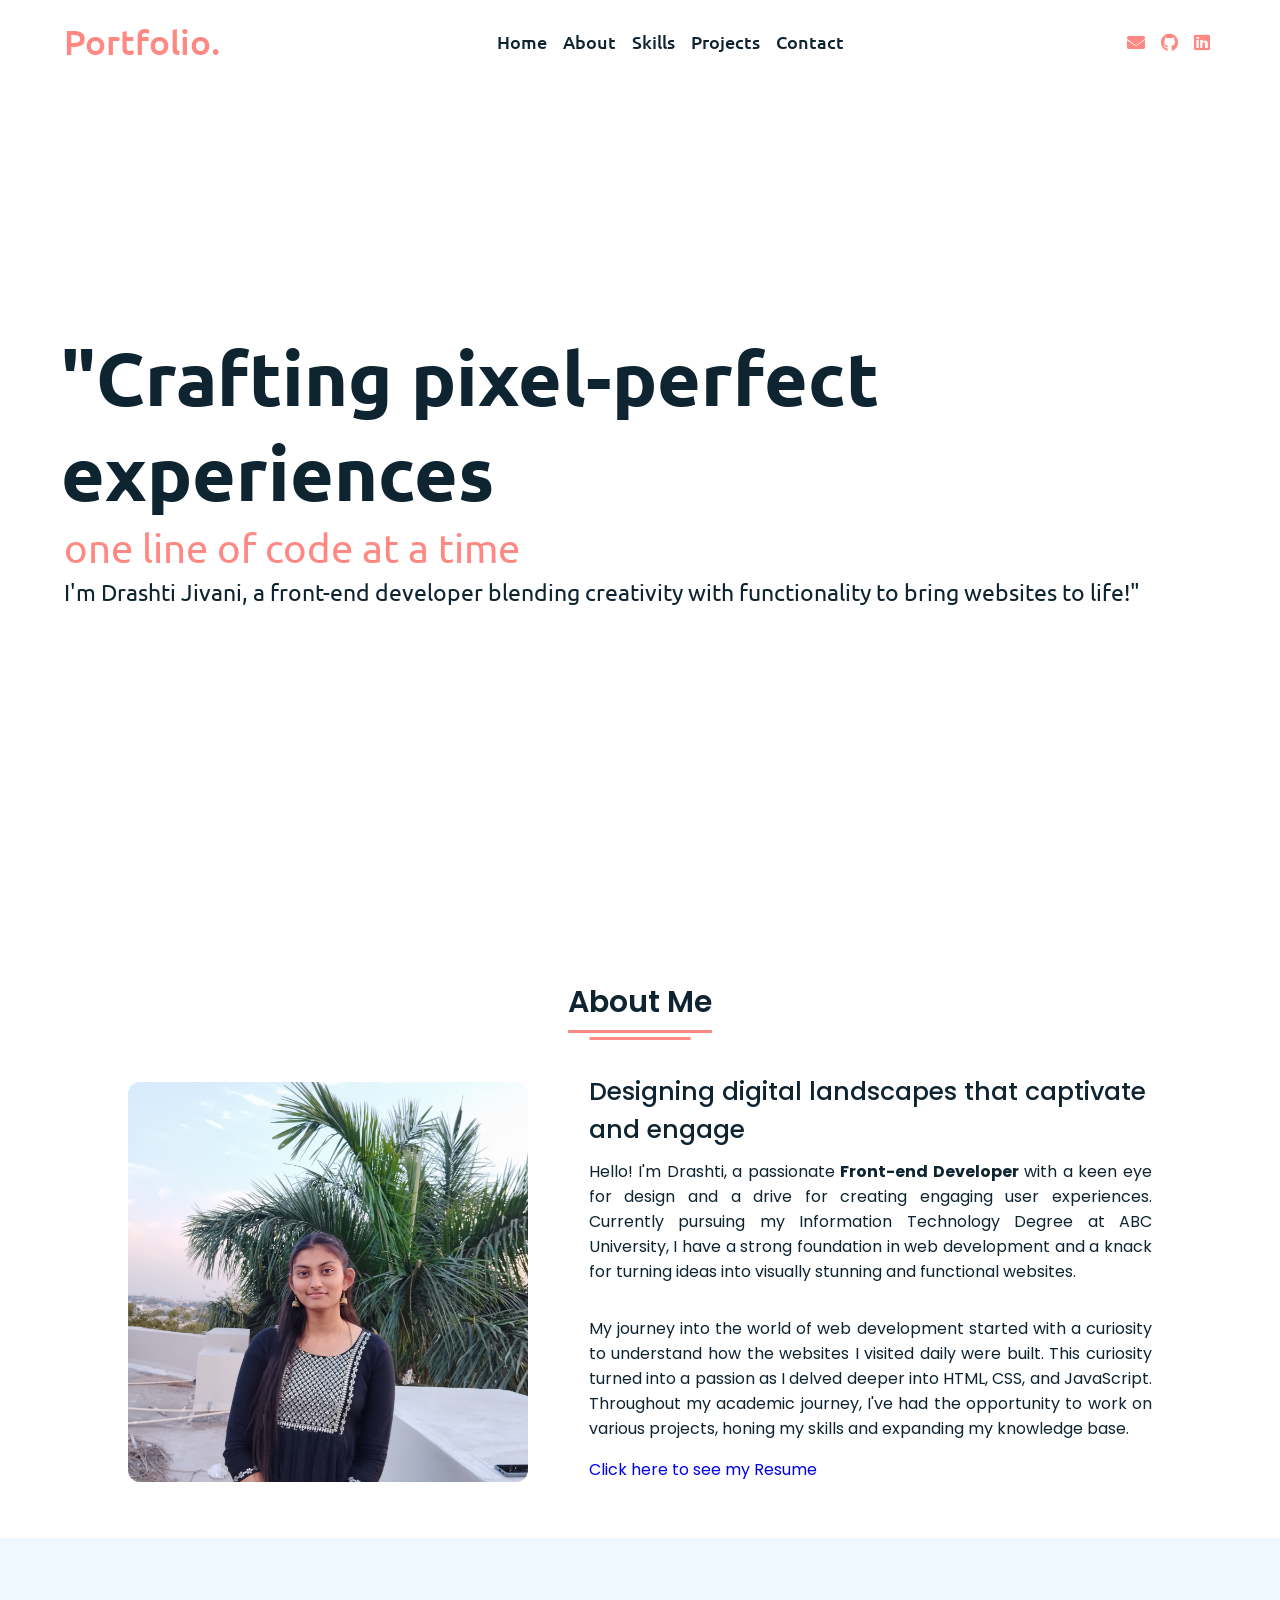
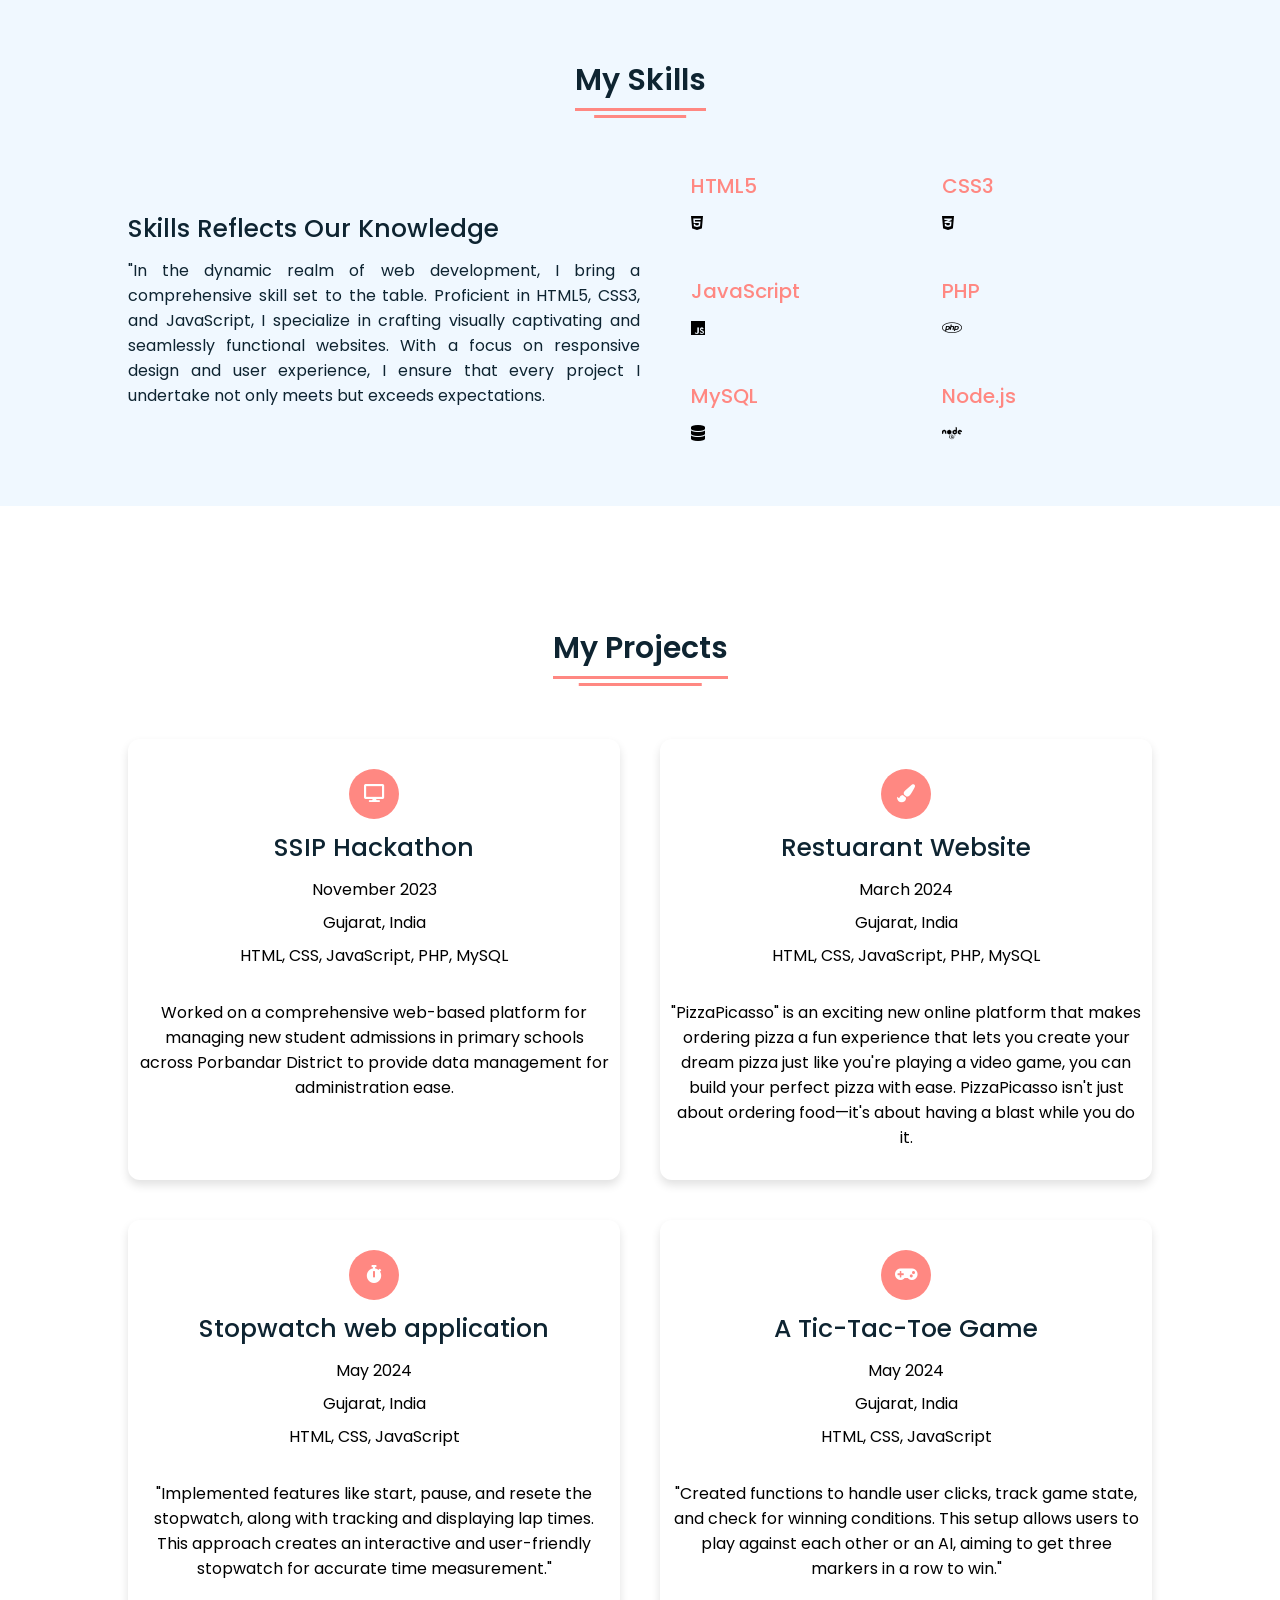
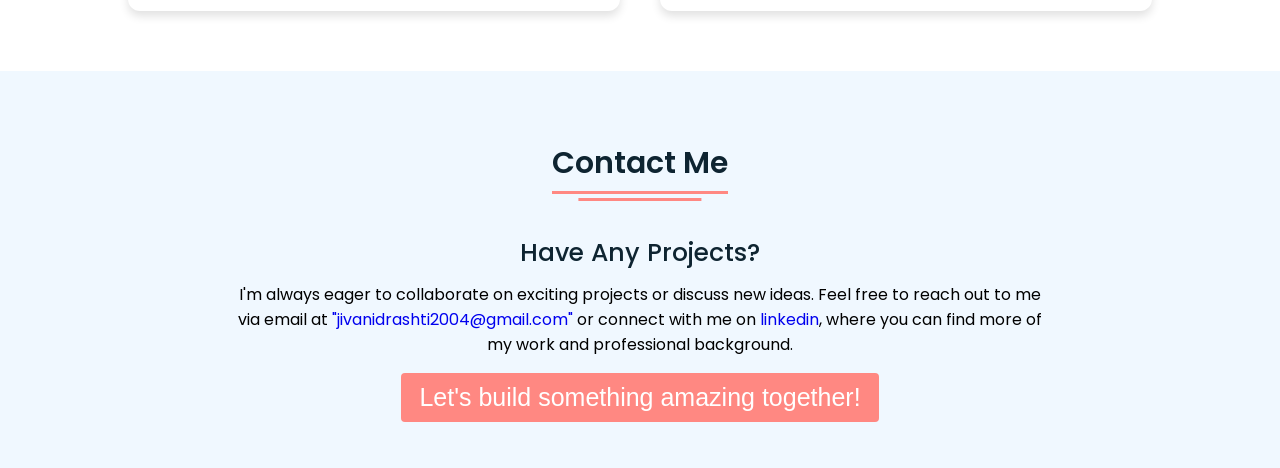
<file: Task_4/index.html>
<!DOCTYPE html> 
<html lang="en" dir="ltr">
  <head>
    <meta charset="UTF-8">
    <title> Responsive Portfolio Website</title>
    <link rel="stylesheet" href="Task_4.css">
    <!-- Fontawesome CDN Link -->
    <link rel="stylesheet" href="https://cdnjs.cloudflare.com/ajax/libs/font-awesome/5.15.2/css/all.min.css"/>
     <meta name="viewport" content="width=device-width, initial-scale=1.0">
   </head>
<body>

  <!-- Move to up bottom -->
  <div class="scroll-button">
    <a href="#home"><i class="fas fa-arrow-up"></i></a>
  </div>
  
  <!-- navigation menu -->
  <nav>
    <div class="navbar">
      <div class="logo"><a href="#">Portfolio.</a></div>
      <ul class="menu">
        <li><a href="#home">Home</a></li>
        <li><a href="#about">About</a></li>
        <li><a href="#skills">Skills</a></li>
        <li><a href="#projects">Projects</a></li>
        <li><a href="#contact">Contact</a></li>
        <div class="cancel-btn">
          <i class="fas fa-times"></i>
        </div>
      </ul>
      <div class="media-icons">
        <a href="mailto:your-email@example.com"><i class="fas fa-envelope"></i></a>
        <a href="https://github.com/drshtijivani" target="_blank"><i class="fab fa-github"></i></a>
        <a href="https://www.linkedin.com/in/drashti-j-7a856a242" target="_blank"><i class="fab fa-linkedin"></i></a>
      </div>
    </div>
    <div class="menu-btn">
      <i class="fas fa-bars"></i>
    </div>
  </nav>

  <!-- Home Section Start -->
  <section class="home" id="home">
    <div class="home-content">
      <div class="text">
        
        <div class="text-two">"Crafting pixel-perfect experiences</div>
        <div class="text-three">one line of code at a time</div>
        <div class="text-four">I'm Drashti Jivani, a front-end developer blending creativity with functionality to bring websites to life!"</div>
      </div>
      
    </div>
  </section>

  <!-- About Section Start -->
  <section class="about" id="about">
    <div class="content">
      <div class="title"><span>About Me</span></div>
      <div class="about-details">
        <div class="left">
          <img decoding="async" src="mine.jpeg" alt="Portfolio">
        </div>
        
        <div class="right">
          <div class="topic">Designing digital landscapes that captivate and engage</div>
          <p style=" margin-bottom: 2em;">Hello! I'm Drashti, a passionate <strong>Front-end Developer</strong> with a keen eye for design and a drive for creating engaging user experiences. Currently pursuing my Information Technology Degree at ABC University, I have a strong foundation in web development and a knack for turning ideas into visually stunning and functional websites.</p>
          

          <p>My journey into the world of web development started with a curiosity to understand how the websites I visited daily were built. This curiosity turned into a passion as I delved deeper into HTML, CSS, and JavaScript. Throughout my academic journey, I've had the opportunity to work on various projects, honing my skills and expanding my knowledge base.</p>
          <p><div class="button">
            <a href="C:\Users\DRASHTI\Downloads\DJ_CV.pdf">Click here to see my Resume</a>
        </div> </p>
        </div>
      </div>
    </div>
  </section>

  <!-- My Skill Section Start -->
  <section class="skills" id="skills">
    <div class="content">
      <div class="title"><span>My Skills</span></div>
      <div class="skills-details">
        <div class="text">
          <div class="topic">Skills Reflects Our Knowledge</div>
          <p>"In the dynamic realm of web development, I bring a comprehensive skill set to the table. Proficient in HTML5, CSS3, and JavaScript, I specialize in crafting visually captivating and seamlessly functional websites. With a focus on responsive design and user experience, I ensure that every project I undertake not only meets but exceeds expectations.</p>
          
        </div>
        <div class="boxes">
          <div class="box">
            <div class="topic">HTML5</div>
            <div class="icon"><i class="fab fa-html5"></i></div>
          </div>
          <div class="box">
            <div class="topic">CSS3</div>
            <div class="icon"><i class="fab fa-css3-alt"></i></div>
        </div>
        <div class="box">
            <div class="topic">JavaScript</div>
            <div class="icon"><i class="fab fa-js"></i></div>
        </div>
        <div class="box">
            <div class="topic">PHP</div>
            <div class="icon"><i class="fab fa-php"></i></div>
        </div>
        <div class="box">
            <div class="topic">MySQL</div>
            <div class="icon"><i class="fas fa-database"></i></div>
        </div>
        <div class="box">
            <div class="topic">Node.js</div>
            <div class="icon"><i class="fab fa-node"></i></div>
        </div>
        </div>
      </div>
    </div>
  </section>

  <!-- My Services Section Start -->
  <section class="services" id="projects">
    <div class="content">
      <div class="title"><span>My Projects</span></div>
      <div class="boxes">
        <div class="box">
          <div class="icon">
            <i class="fas fa-desktop"></i>
          </div>
          <div class="topic">SSIP Hackathon</div>
          <p style=" margin-bottom: 0.5em;">November 2023</p>
          <p style=" margin-bottom: 0.5em;"> Gujarat, India</p>
          <p style=" margin-bottom: 2em;"> HTML, CSS, JavaScript, PHP, MySQL</p>
          <p>Worked on a comprehensive web-based platform for managing new student 
            admissions in primary schools across Porbandar District to provide data management 
            for administration ease. </p>
        </div>
        <div class="box">
          <div class="icon">
            <i class="fas fa-paint-brush"></i>
          </div>
          <div class="topic">Restuarant Website</div>
          <p style=" margin-bottom: 0.5em;">March 2024</p>
          <p style=" margin-bottom: 0.5em;">  Gujarat, India</p>
          <p style=" margin-bottom: 2em;"> HTML, CSS, JavaScript, PHP, MySQL</p>
          <p>"PizzaPicasso" is an exciting new online platform that makes ordering pizza a fun experience that lets you create your dream pizza just like you're playing a video game, you can build your perfect pizza with ease. PizzaPicasso isn't just about ordering food—it's about having a blast while you do it.</p>
        </div>
        <div class="box">
          <div class="icon">
            <i class="fas fa-stopwatch"></i>
          </div>
          <div class="topic">Stopwatch web application</div>
          <p style=" margin-bottom: 0.5em;">May 2024</p>
          <p style=" margin-bottom: 0.5em;">  Gujarat, India</p>
          <p style=" margin-bottom: 2em;"> HTML, CSS, JavaScript</p>
          <p>"Implemented features like start, pause, and resete the stopwatch, along with tracking and displaying lap times. This approach creates an interactive and user-friendly stopwatch for accurate time measurement."</p>
        </div>
        <div class="box">
          <div class="icon">
            <i class="fas fa-gamepad"></i>
          </div>
          <div class="topic">A Tic-Tac-Toe Game</div>
          <p style=" margin-bottom: 0.5em;">May 2024</p>
          <p style=" margin-bottom: 0.5em;">  Gujarat, India</p>
          <p style=" margin-bottom: 2em;"> HTML, CSS, JavaScript</p>
          <p>"Created functions to handle user clicks, track game state, and check for winning conditions. This setup allows users to play against each other or an AI, aiming to get three markers in a row to win."</p>
        </div>
        
        
      </div>
    </div>
  </section>

  <!-- Contact Me Section Start -->
  <section class="contact" id="contact">
    <div class="content">
      <div class="title"><span>Contact Me</span></div>
      <div class="text">
        <div class="topic">Have Any Projects?</div>
        <p>I'm always eager to collaborate on exciting projects or discuss new ideas. Feel free to reach out to me via email at <a href="mailto:jivanidrashti2004@gmail.com">"jivanidrashti2004@gmail.com"</a> or connect with me on <a href="https://www.linkedin.com/in/drashti-j-7a856a242">linkedin</a>, where you can find more of my work and professional background.

            </p>
            <div>
              <div class="button">
                  <button id="scrollTopButton">Let's build something amazing together!</button>
              </div>
          </div>
       
    
      </div>
    </div>
  </section> 
  <script>
    document.getElementById('scrollTopButton').addEventListener('click', function() {
        window.scrollTo({
            top: 0,
            behavior: 'smooth'
        });
    });
    </script>
  <script src="Task_4.css"></script>
</body>
</html>
</file>
<file: Task_4/Task_4.css>
/* Google Font CDN Link */
@import url('https://fonts.googleapis.com/css2?family=Poppins:wght@400;500;600;700&family=Ubuntu:wght@400;500;700&display=swap');
*{
  margin: 0;
  padding: 0;
  box-sizing: border-box;
  text-decoration: none;
  scroll-behavior: smooth;
}
:root{
    --primary-color:#ff8882;
    --black-color:#0E2431;
    --white-color:#fff;

}
body{
  font-family: 'Ubuntu', sans-serif;
}
/* Custom Scroll Bar CSS */
::-webkit-scrollbar {
    width: 10px;
}
::-webkit-scrollbar-track {
    background: #f1f1f1;
}
::-webkit-scrollbar-thumb {
    background: var(--primary-color);
    border-radius: 12px;
    transition: all 0.3s ease;
}
::-webkit-scrollbar-thumb:hover {
    background: var(--primary-color);
}

/* navbar styling */
nav{
  position:fixed;
  width:100%;
  padding:20px 0;
  z-index: 999;
  transition: all 0.3s ease;
}
nav.sticky{
  background:var(--primary-color);
  padding:13px 0;
}
nav .navbar{
  width:90%;
  display:flex;
  justify-content: space-between;
  align-items: center;
  margin:auto;
}
nav .navbar .logo a{
  font-weight: 500;
  font-size: 35px;
  color:var(--primary-color);
}

nav.sticky .navbar .logo a{
  color:var(--white-color);
}

nav .navbar .menu{
  display:flex;
  position:relative;
}
nav .navbar .menu li{
  list-style: none;
  margin:0 8px;
}
nav .navbar .menu a{
  font-size: 18px;
  font-weight: 500;
  color:var(--black-color);
  padding:6px 0;
  transition: all 0.4s ease;
}
.navbar .menu a:hover{
  color:var(--primary-color);
}
nav.sticky .menu a{
  color:var(--white-color);
}
nav.sticky .menu a:hover{
  color:var(--black-color);
}
.navbar .media-icons a{
  color:var(--primary-color);
  font-size: 18px;
  margin:0 6px;
}
nav.sticky .media-icons a{
  color:var(--white-color);
}

/* side navigation Menu Button CSS */
nav .menu-btn,
.navbar .menu .cancel-btn{
  position:absolute;
  color:var(--white-color);
  right:30px;
  top:20px;
  font-size: 20px;
  cursor: pointer;
  transition: all 0.3s ease;
  display: none;
}
nav .menu-btn{
  color:var(--primary-color);
}
nav.sticky .menu-btn{
  color:var(--white-color);
}
.navbar .menu .menu-btn{
  color:var(--white-color);
}

/* home section styling */
.home{
  height:100vh;
  width:100%;
  
  background-size: cover;
  background-position: center center;
  background-attachment: fixed;
}
.home .home-content{
  width:90%;
  height:100%;
  margin:auto;
  display:flex;
  flex-direction: column;
  justify-content: center;
}
.home .text-one{
  font-size:25px;
  color:var(--black-color);
}
.home .text-two{
  color:var(--black-color);
  font-size: 75px;
  font-weight: 600;
  margin-left: -3px;
}
.home .text-three{
  font-size: 40px;
  margin:5px 0;
  color:var(--primary-color);
}
.home .text-four{
  font-size: 23px;
  margin:5px 0;
  color:var(--black-color);
}
.home .button{
  margin:14px 0;
}
.home .button button{
  outline:none;
  padding:8px 16px;
  border-radius: 6px;
  font-size: 25px;
  font-weight: 400;
  background:var(--primary-color);
  color:var(--white-color);
  cursor:pointer;
  border:2px solid transparent;
  transition: all 0.4s ease;
}
.home .button button:hover{
  border-color:var(--primary-color);
  background-color: var(--white-color);
  color:var(--primary-color);
}

/* About Section Styling */
section{
  padding-top:40px;
}
section .content{
  width:80%;
  margin:40px auto;
  font-family: 'Poppins', sans-serif;
}
section .title{
  display:flex;
  justify-content: center;
  margin-bottom: 40px;
}
section .title span{
  color:var(--black-color);
  font-size: 30px;
  font-weight: 600;
  position:relative;
  padding-bottom:8px;
}
section .title span::before,
section .title span::after{
  content:'';
  position:absolute;
  height:3px;
  width:100%;
  background:var(--primary-color);
  left:0;
  bottom:0;
}
section .title span::after{
  bottom:-7px;
  width:70%;
  left:50%;
  transform:translateX(-50%);
}
.about .about-details{
  display:flex;
  justify-content:space-between;
  align-items: center;
}
.about .about-details .left{
  width:45%;
}
.about .left img{
  height:400px;
  width:400px;
  object-fit: cover;
  border-radius: 12px;
}
.about .about-details .right{
  width:55%;
}
section .topic{
  color:var(--black-color);
  font-size:25px;
  font-weight: 500;
  margin-bottom: 10px;
}
.about-details .right p{
  text-align: justify;
  color:var(--black-color);
}
section .button{
  margin:16px 0;
}
section .button button{
  outline:none;
  padding:8px 16px;
  border-radius: 4px;
  font-size: 25px;
  font-weight: 400;
  background: var(--primary-color);
  color:var(--white-color);
  border:2px solid transparent;
  cursor: pointer;
  transition: all 0.4s ease;
}
section .button button:hover{
  border-color:var(--primary-color);
  background-color: var(--white-color);
  color:var(--primary-color);
}

/* My Skills CSS */
.skills{
  background:#f0f8ff;
}
.skills .content{
  padding:40px 0;
}
.skills .skills-details{
  display:flex;
  justify-content: space-between;
  align-items: center;
}
.skills-details .text{
  width:50%;
}
.skills-details p{
  color:var(--black-color);
  text-align: justify;
}
.skills .skills-details .experience{
  display:flex;
  align-items: center;
  margin:0 10px;
}
.skills-details .experience .num{
  color:var(--black-color);
  font-size: 80px;
}
.skills-details .experience .exp{
  color:var(--black-color);
  margin-left: 20px;
  font-size: 18px;
  font-weight: 500;
  margin:0 6px;
}
.skills-details .boxes{
  width:45%;
  display:flex;
  flex-wrap: wrap;
  justify-content:space-between;
}
.skills-details .box{
  width:calc(100% / 2 - 20px);
  margin:20px 0;
}
.skills-details .boxes .topic{
  font-size: 20px;
  color:var(--primary-color);
}
.skills-details .boxes .per{
  font-size: 60px;
  color:var(--primary-color);
}


/* My projects CSS */
.services .boxes{
   display:flex; 
   flex-wrap: wrap;
   justify-content:space-between;
}
.services .boxes .box{
  margin:20px 0;
  width:calc(100% / 2 - 20px);
  text-align: center;
  border-radius: 12px;
  padding:30px 10px;
  box-shadow: 0 5px 10px rgba(0,0,0,0.12);
  cursor:default;
  transition: all 0.4s ease;
}
.services .boxes .box:hover{
  background: var(--primary-color);
  color:var(--white-color);
}
.services .boxes .box .icon{
  height:50px;
  width:50px;
  background: var(--primary-color);
  border-radius: 50%;
  text-align: center;
  line-height: 50px;
  font-size: 18px;
  color:var(--white-color);
  margin:0 auto 10px auto;
  transition: all 0.4s ease;
}
.boxes .box:hover .icon{
  background:var(--white-color);
  color:var(--primary-color);
}
.services .boxes .box:hover .topic,
.services .boxes .box:hover p{
  color:var(--white-color);
  transition: all 0.4s ease;
}

/* Contact Me CSS */
.contact{
  background: #f0f8ff;
}
.contact .content{
  margin:0 auto;
  padding:30px 0;
}
.contact .text{
  width:80%;
  text-align: center;
  margin:auto;
}

/* Footer CSS */
footer{
  background:var(--primary-color);
  padding:15px 0;
  text-align: center;
  font-family: 'Poppins', sans-serif;
}
footer .text span{
  font-size: 17px;
  font-weight: 400;
  color:var(--white-color);
}
footer .text span a{
  font-weight: 500;
  color:var(--white-color);
}
footer .text span a:hover{
  text-decoration: underline;
}
/* Scroll To Top Button CSS */
.scroll-button a{
  position:fixed;
  bottom:20px;
  right:20px;
  color:var(--white-color);
  background:var(--primary-color);
  padding:10px 12px;
  font-size: 18px;
  border-radius: 6px;
  box-shadow: rgba(0,0,0,0.15);
  display:none;
}

/* Responsive Media Queries */
@media (max-width:1190px){
  section .content{
    width:85%;
  }
}
@media (max-width:1000px){
  .about .about-details{
    justify-content: center;
    flex-direction: column;
  }
  .about .about-details .left{
    display: flex;
    justify-content:center;
    width:100%;
  }
  .about .about-details .right{
    width:90%;
    margin:40px 0;
  }
  .services .boxes .box{
    margin:20px 0;
    width:calc(100% / 2 - 20px);
  }
}
@media (max-width:900px){
  .about .left img{
    height:350px;
    width:350px;
  }
}
@media (max-width:750px){
   nav .navbar{
     width:90%;
   }
   nav .navbar .menu{
     position:fixed;
     left:-100%;
     top:0;
     background:var(--primary-color);
     height:100vh;
     max-width: 400px;
     width:100%;
     padding-top:60px;
     flex-direction: column;
     align-items:center;
     transition: all 0.5s ease;
   }
   .navbar.active .menu{
     left:0;
   }
   nav .navbar .menu a{
     font-size:23px;
     display:block;
     color:var(--white-color);
     margin:10px 0;
   }
   nav.sticky .menu a:hover{
     color:var(--primary-color);
   }
   nav .navbar .media-icons{
     display:none;
   }
   nav .menu-btn,
   .navbar .menu .cancel-btn{
     display:block;
   }

   .home .text-two{
     font-size: 65px;
   }
   .home .text-three{
    font-size: 35px;
  }

  .skills .skills-details{
    align-items: center;
    justify-content: center;
    flex-direction: column;
  }
  .skills-details .text{
    width:100%;
    margin-bottom:50px;
  }
  .skills-details .boxes{
    justify-content:center;
    align-items: center;
    width:100%;
  }

  .services .boxes .box{
    margin:20px 0; 
    width:100%;
  }

  .contact .text{
    width:100%;
  }
}

@media (max-width:500px){
  .home .text-two{
    font-size: 55px;
  }
  .home .text-three{
    font-size: 33px;
  }

  .skills-details .boxes .per{
    font-size: 50px;
    color:var(--primary-color);
  }
}
</file>
